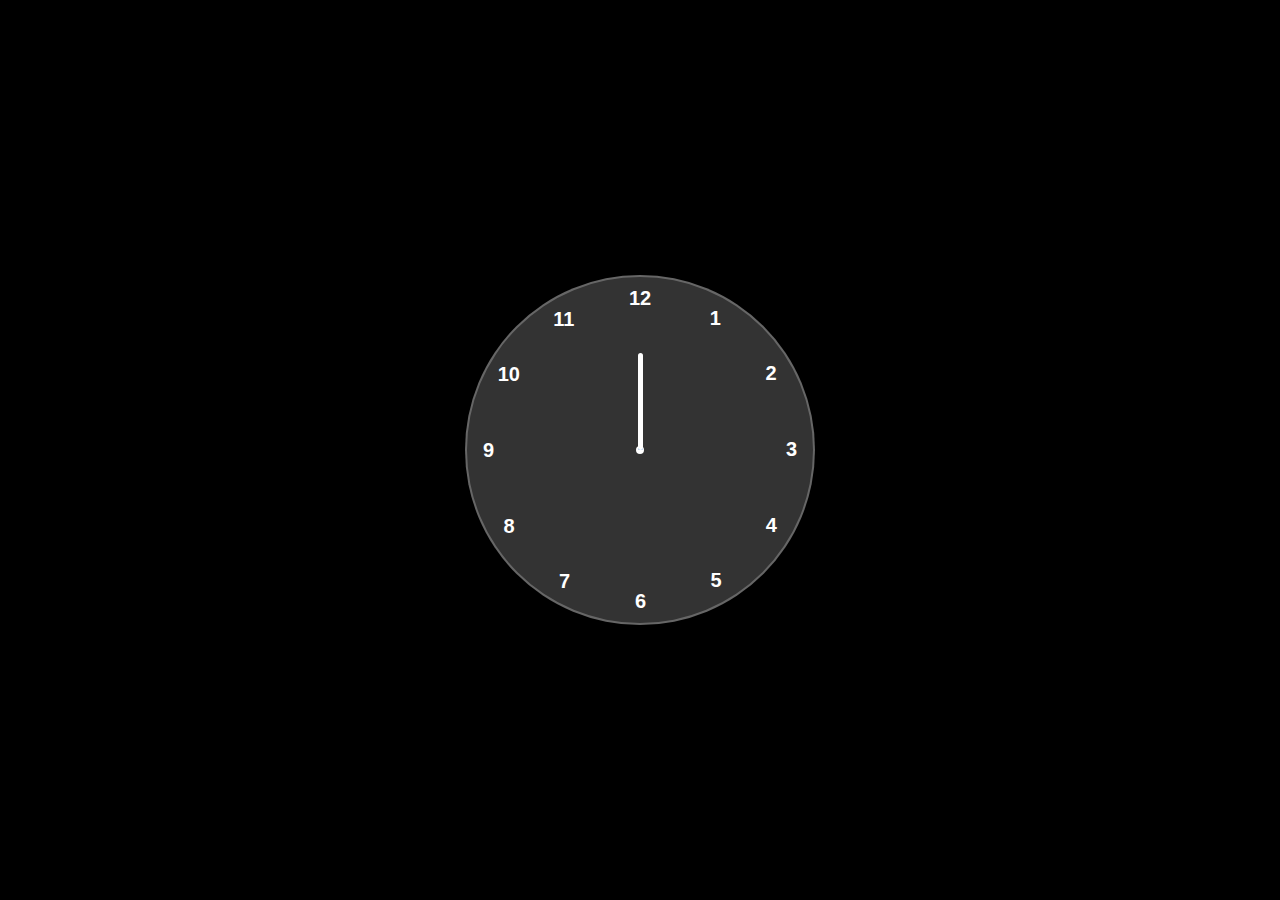
<file: index.html>
<!DOCTYPE html>
<html lang="en">
<head>
    <meta charset="UTF-8">
    <meta name="viewport" content="width=, initial-scale=1.0">
    <title>Document</title>
    <link rel="stylesheet" href="Style.css">
</head>
<body>
    
<div class="container">

    <div class="clock">
        
        <div style="--clr:#ff3d58;  --h:60px"id="hour" class="hand"><i></i></div>
        <div style="--clr:#00a6ff;  --h:80px"id="min" class="hand"><i></i></div>
        <div style="--clr:#ffff;    --h:97px"id="sec" class="hand"><i></i></div>
        
        
        <span style="--i:1;"><b>1</b></span>
        <span style="--i:2;"><b>2</b></span>
        <span style="--i:3;"><b>3</b></span>
        <span style="--i:4;"><b>4</b></span>
        <span style="--i:5;"><b>5</b></span>
        <span style="--i:6;"><b>6</b></span>
        <span style="--i:7;"><b>7</b></span>
        <span style="--i:8;"><b>8</b></span>
        <span style="--i:9;"><b>9</b></span>
        <span style="--i:10;"><b>10</b></span>
        <span style="--i:11;"><b>11</b></span>
        <span style="--i:12;"><b>12</b></span>
    </div>
</div>

<script src="Script.js"></script>
</body>
</html>
</file>
<file: Style.css>
*{
    margin: 0;
    padding: 0;
    box-sizing: border-box;
    font-family: sans-serif;
    color: white;
}
body{
    display: flex;
    justify-content: center;
    align-items: center;
    min-height: 100vh;
    background-color: black;
}

.container
{
    position:relative;
}
.clock
{
    width: 350px;
    height: 350px;
    background-color: rgba(255, 255, 255,0.2);
    border-radius: 50%;
    border: 2px solid rgba(255, 255, 255,0.25);
    box-shadow: 0px 0px 35px rgba(0,0,0,0.9);
    display: flex;
    justify-content: center;
    align-items: center;

}
.clock span{
    position: absolute;
    transform: rotate(calc(30deg* var(--i)));
    inset: 12px;
    text-align: center;

}
.clock span b
    {
transform: rotate(calc(-30deg *var(--i)));
display: inline-block;
font-size: 20px;

    }

    .clock::before{
        content: '';
        position: absolute;
        height: 8px;
        width: 8px;
        border-radius: 50%;
        background-color: white;
    }
    .hand{
        position: absolute;
        display: flex;
        justify-content: center;
        align-items: flex-end;
    }

    .hand i{
        position: absolute;
        background-color: var(--clr);
        width: 5px;
        height: var(--h);
        border-radius: 8px;

    }
</file>
